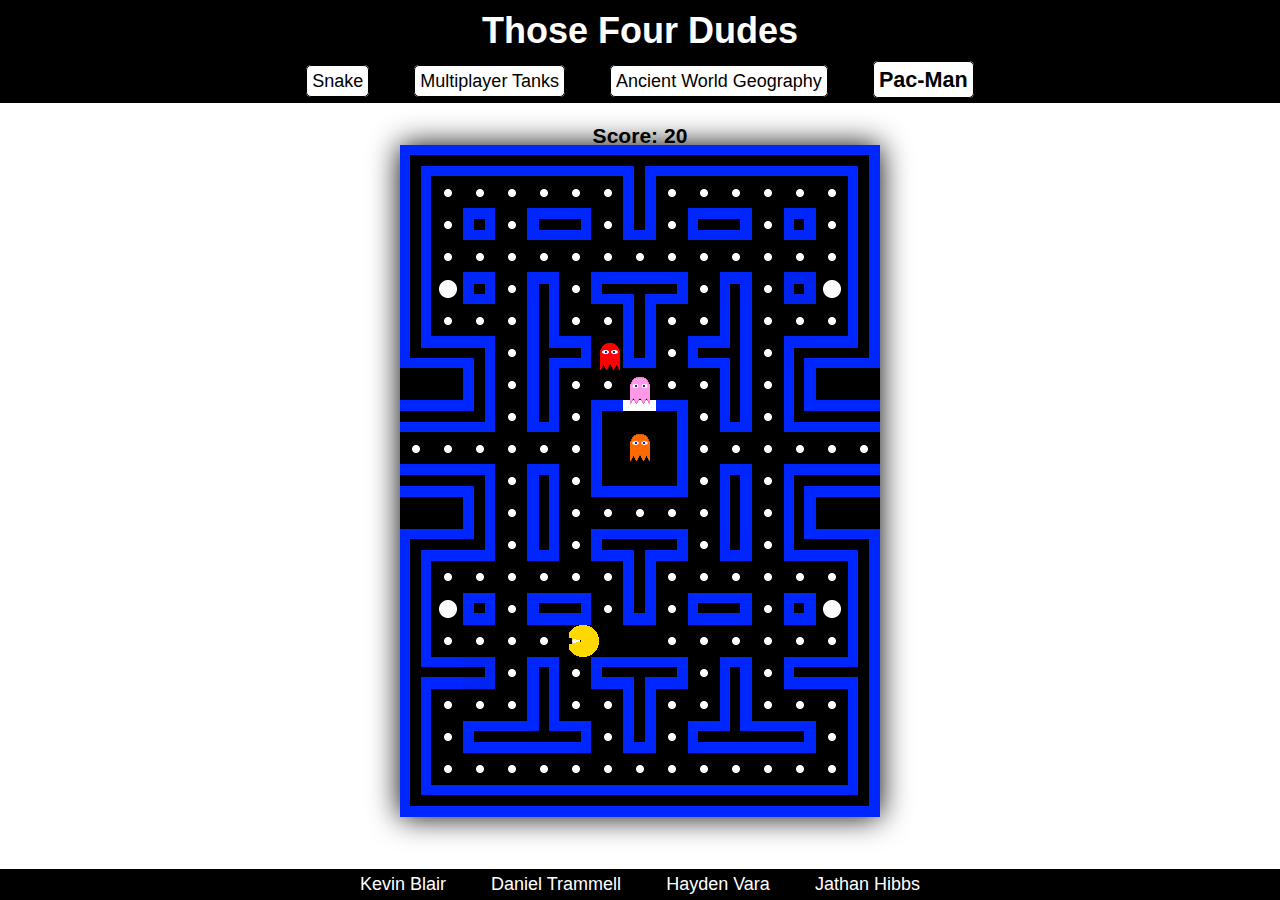
<file: projects/pacman/pacman.html>
﻿<!DOCTYPE html>

<html lang="en">
<head>
    <meta charset="utf-8" />
    <title>Those Four Dudes</title>

    <link rel="stylesheet" type="text/css" href="../../css/main.css"/>
    <link rel="stylesheet" type="text/css" href="pacman.css"/>

    <script src="https://ajax.googleapis.com/ajax/libs/jquery/3.3.1/jquery.min.js"></script>
    <script src="mapFunctions.js"></script>
    <script src="debug.js"></script>
    <script src="player.js"></script>
    <script src="enemy.js"></script>
    <script src="setup.js"></script>
    <script src=" pellets.js"></script>
</head>
<body>
    <header>
        <a href="../../index.html"><h1>Those Four Dudes</h1></a>
        <nav>
            <ul>
                <li><a href="../snake/snake.html">Snake</a></li>
                <li><a href="../tanks/tanks.html">Multiplayer Tanks</a></li>
                <li><a href="../geography/geography.html">Ancient World Geography</a></li>
                <li><a href="../pacman/pacman.html" class="current">Pac-Man</a></li>
            </ul>
        </nav>
    </header>
    <main>
        <h3 id="scoreBoard"></h3>
        <section>
            <!--Your stuff here-->

        </section>
    </main>
    <footer>
        <ul>
            <li>Kevin Blair</li>
            <li>Daniel Trammell</li>
            <li>Hayden Vara</li>
            <li>Jathan Hibbs</li>
        </ul>
    </footer>
</body>
</html>
</file>
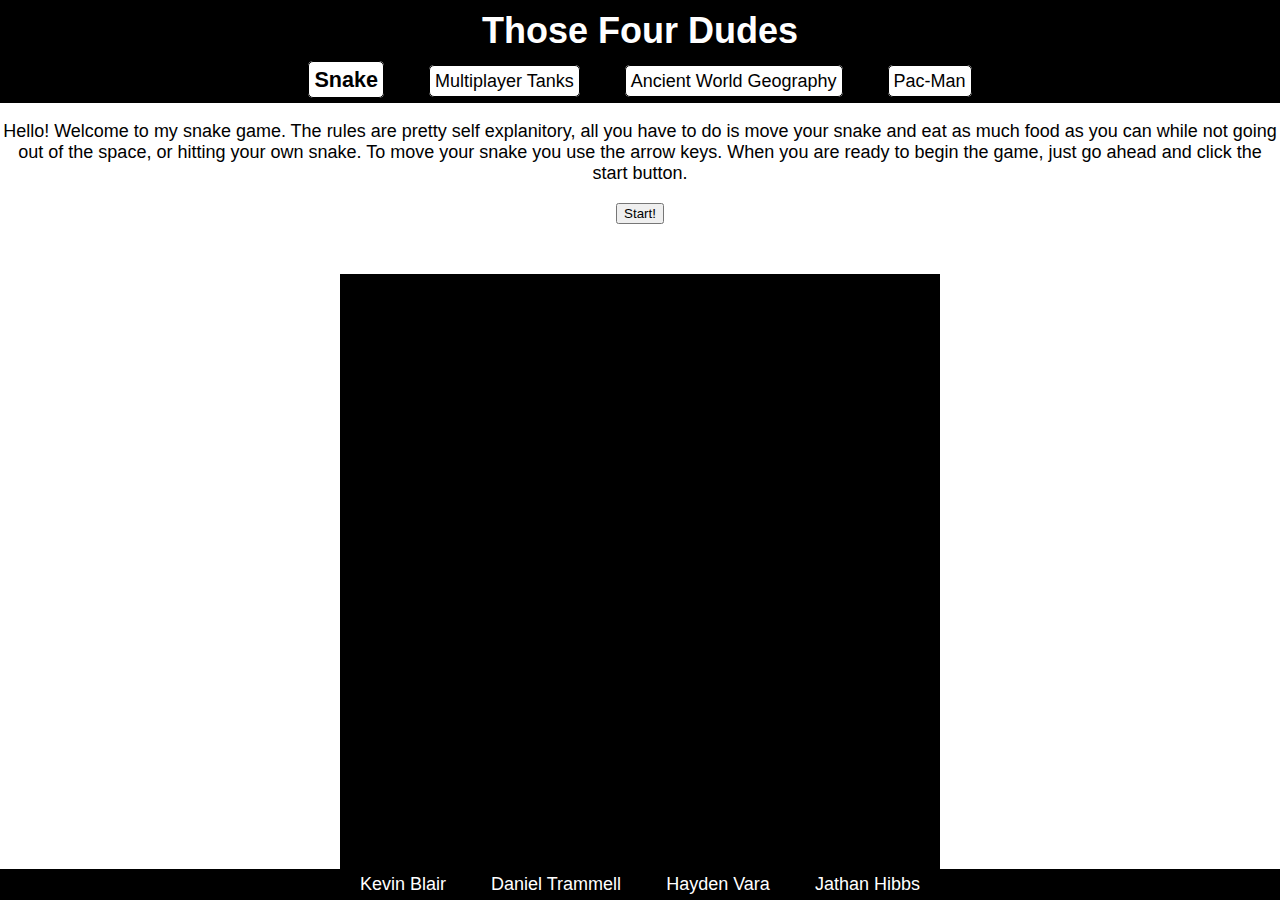
<file: projects/snake/snake.html>
﻿<!--
    Kevin Blair
    6/7/18
    Final Project
-->
<!DOCTYPE html>

<html lang="en">
<head>
    <meta charset="utf-8" />
    <title>Those Four Dudes</title>
    <script src="https://ajax.googleapis.com/ajax/libs/jquery/3.3.1/jquery.min.js"></script>
    <script src="snake.js" type="text/javascript"></script>
    <link rel="stylesheet" href="snake.css" type="text/css"/>

    <link rel="stylesheet" type="text/css" href="../../css/main.css"/>
</head>
<body>
    <header>
        <a href="../../index.html"><h1>Those Four Dudes</h1></a>
        <nav>
            <ul>
                <li><a href="snake.html" class="current">Snake</a></li>
                <li><a href="../tanks/tanks.html">Multiplayer Tanks</a></li>
                <li><a href="../geography/geography.html">Ancient World Geography</a></li>
                <li><a href="../pacman/pacman.html">Pac-Man</a></li>
            </ul>
        </nav>
    </header>
    <center><p>Hello! Welcome to my snake game. The rules are pretty self explanitory, all you have to do is move your snake and eat as much food as you can while not going out of the space, or hitting your own snake. To move your snake you use the arrow keys. When you are ready to begin the game, just go ahead and click the start button.</p></center>
    <center><button id='button'>Start!</button></center>
    <center><p id='score'></p></center>
    <canvas id="myCanvas" width="600" height="600"></canvas>
    <p id='score'></p>
    <footer>
        <ul>
            <li>Kevin Blair</li>
            <li>Daniel Trammell</li>
            <li>Hayden Vara</li>
            <li>Jathan Hibbs</li>
        </ul>
    </footer>
</body>
</html>
</file>
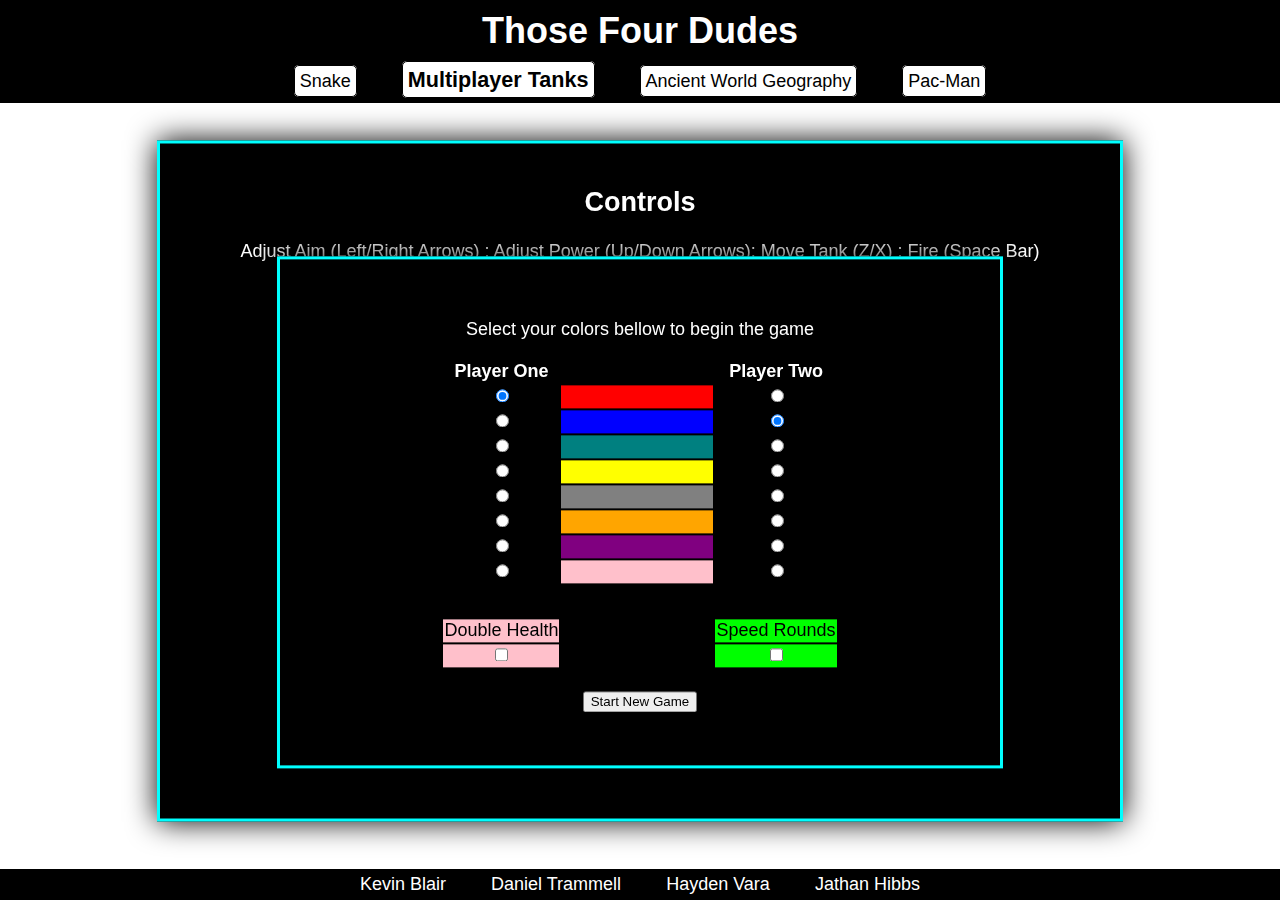
<file: projects/tanks/tanks.html>
﻿<!DOCTYPE html>

<html lang="en">
<head>
    <meta charset="utf-8" />
    <title>Those Four Dudes</title>
	<script src="https://ajax.googleapis.com/ajax/libs/jquery/3.3.1/jquery.min.js"></script>
	<script src="Source.js"></script>

    <link rel="stylesheet" type="text/css" href="../../css/main.css"/>
</head>
<body>
    <header>
        <a href="../../index.html"><h1>Those Four Dudes</h1></a>
        <nav>
            <ul>
                <li><a href="../snake/snake.html">Snake</a></li>
                <li><a href="tanks.html" class="current">Multiplayer Tanks</a></li>
                <li><a href="../geography/geography.html">Ancient World Geography</a></li>
                <li><a href="../pacman/pacman.html">Pac-Man</a></li>
            </ul>
        </nav>
    </header>
    <main>
        <section id="tankGame">
            <canvas id="canvas" height="540" width="700"></canvas></br>
			<script>$('#canvas').hide();</script>
			<p><h2>Controls</h2>Adjust Aim (Left/Right Arrows) : Adjust Power (Up/Down Arrows): Move Tank (Z/X) : Fire (Space Bar)</p>
			<section id="startForm">
			<br><br>
			<p>Select your colors bellow to begin the game</p>
			<form id="colorPicker">
				<table id="colorTable" align="center">
					<tr>
						<th>Player One</th>
						<th></th>
						<th>Player Two</th>
					</tr>
					<tr>
						<td><input type="radio" name="colorOne" value="0" CHECKED></td>
						<td bgcolor="red" width="150"></td>
						<td><input type="radio" name="colorTwo" value="0"></td>
					</tr>
					<tr>
						<td><input type="radio" name="colorOne" value="1"></td>
						<td bgcolor="blue"></td>
						<td><input type="radio" name="colorTwo" value="1" CHECKED></td>
					</tr>
					<tr>
						<td><input type="radio" name="colorOne" value="2"></td>
						<td bgcolor="teal"></td>
						<td><input type="radio" name="colorTwo" value="2"></td>
					</tr>
					<tr>
						<td><input type="radio" name="colorOne" value="3"></td>
						<td bgcolor="yellow"></td>
						<td><input type="radio" name="colorTwo" value="3"></td>
					</tr>
					<tr>
						<td><input type="radio" name="colorOne" value="4"></td>
						<td bgcolor="gray"></td>
						<td><input type="radio" name="colorTwo" value="4"></td>
					</tr>
					<tr>
						<td><input type="radio" name="colorOne" value="5"></td>
						<td bgcolor="orange"></td>
						<td><input type="radio" name="colorTwo" value="5"></td>
					</tr>
					<tr>
						<td><input type="radio" name="colorOne" value="6"></td>
						<td bgcolor="purple"></td>
						<td><input type="radio" name="colorTwo" value="6"></td>
					</tr>
					<tr>
						<td><input type="radio" name="colorOne" value="7"></td>
						<td bgcolor="pink"></td>
						<td><input type="radio" name="colorTwo" value="7"></td>
					</tr>
					<tr>
						<td height="30"></td>
					</tr>
					<tr>
						<td bgcolor="pink"><font color="black">Double Health</font></td>
						<td></td>
						<td bgcolor="lime"><font color="black">Speed Rounds</font></td>
					</tr>
					<tr>
						<td bgcolor="pink"><input type="checkbox" id="doubleHealth"></td>
						<td></td>
						<td bgcolor="lime"><input type="checkbox" id="speedRound"></td>
					</tr>
				</table>
			</form>
			<br>
			<button id="startButton">Start New Game</button>
			</section>


        </section>
    </main>
    <footer>
        <ul>
            <li>Kevin Blair</li>
            <li>Daniel Trammell</li>
            <li>Hayden Vara</li>
            <li>Jathan Hibbs</li>
        </ul>
    </footer>
</body>
</html>
</file>
<file: css/main.css>
﻿/*
    By: Jathan Hibbs
    Date: 5/17/2018
*/

body 
{
    font-size: 18px;
    font-family: Arial, Helvetica, sans-serif;
    margin:0;
    padding:0;
}

a
{
    text-decoration: none;
}

header, footer {
    background-color: black;
    color: white;
    text-align: center;
}

header
{
    top:0;
    padding:0;
    margin:0;
}

h1 {
    margin: 0;
    padding: 10px;
    color: white;
    display:inline-block;
}

ul
{
    margin:0;
    padding:0;
}

ul li 
{
    display: inline-block;
    margin-left:20px;
    margin-right:20px;
    margin-top:5px;
    margin-bottom:5px;
}

nav ul li
{
    margin-bottom:10px;
}

nav ul li a
{
    padding:5px;
    border-radius:5px;
    border:solid 1px black;
    background-color:white;
    color:black;
}

nav ul li a:hover
{
    background-color:black;
    color:white;
    border:solid 1px white;
}

.current {
    font-size: 1.2em;
    font-weight: bold;
}

section {
    position: absolute;
    top: 50%;
    left: 50%;
    transform: translate(-50%, -50%) translateY(+31px);
    background-color: azure;
    width: 75%;
    height: 75%;
    filter: drop-shadow(0 0 15px black);
    text-align: center;
    background-color:black;
    color:white;

    border:solid 3px aqua;
}

section div
{
    display:inline-block;
    width:49%;
    height:49%;
    margin:auto;
    text-align:center;
    margin-top:5px;
    overflow:hidden;
}

section div img
{
    height:85%;
    width:100%;
    
}

section div p, section div h2
{
    margin:0;
}

footer
{
    position:fixed;
    bottom:0;
    width:100%;
    
}
</file>
<file: projects/pacman/pacman.css>
﻿section
{
    width:480px;
    height:672px;
    background-image:url("assets/myMap3.png");
    background-size:480px 672px;
	border:none;
	overflow:hidden;
}

img
{
    margin:0;
    padding:0;
    position:fixed;
}

#scoreBoard
{
	text-align:center;
}
</file>
<file: projects/snake/snake.css>
#myCanvas{
    display: block;
    margin-left: auto;
    margin-right: auto;
    margin-top: 50px;
    background-color: black;
    z-index:100;
}
</file>
